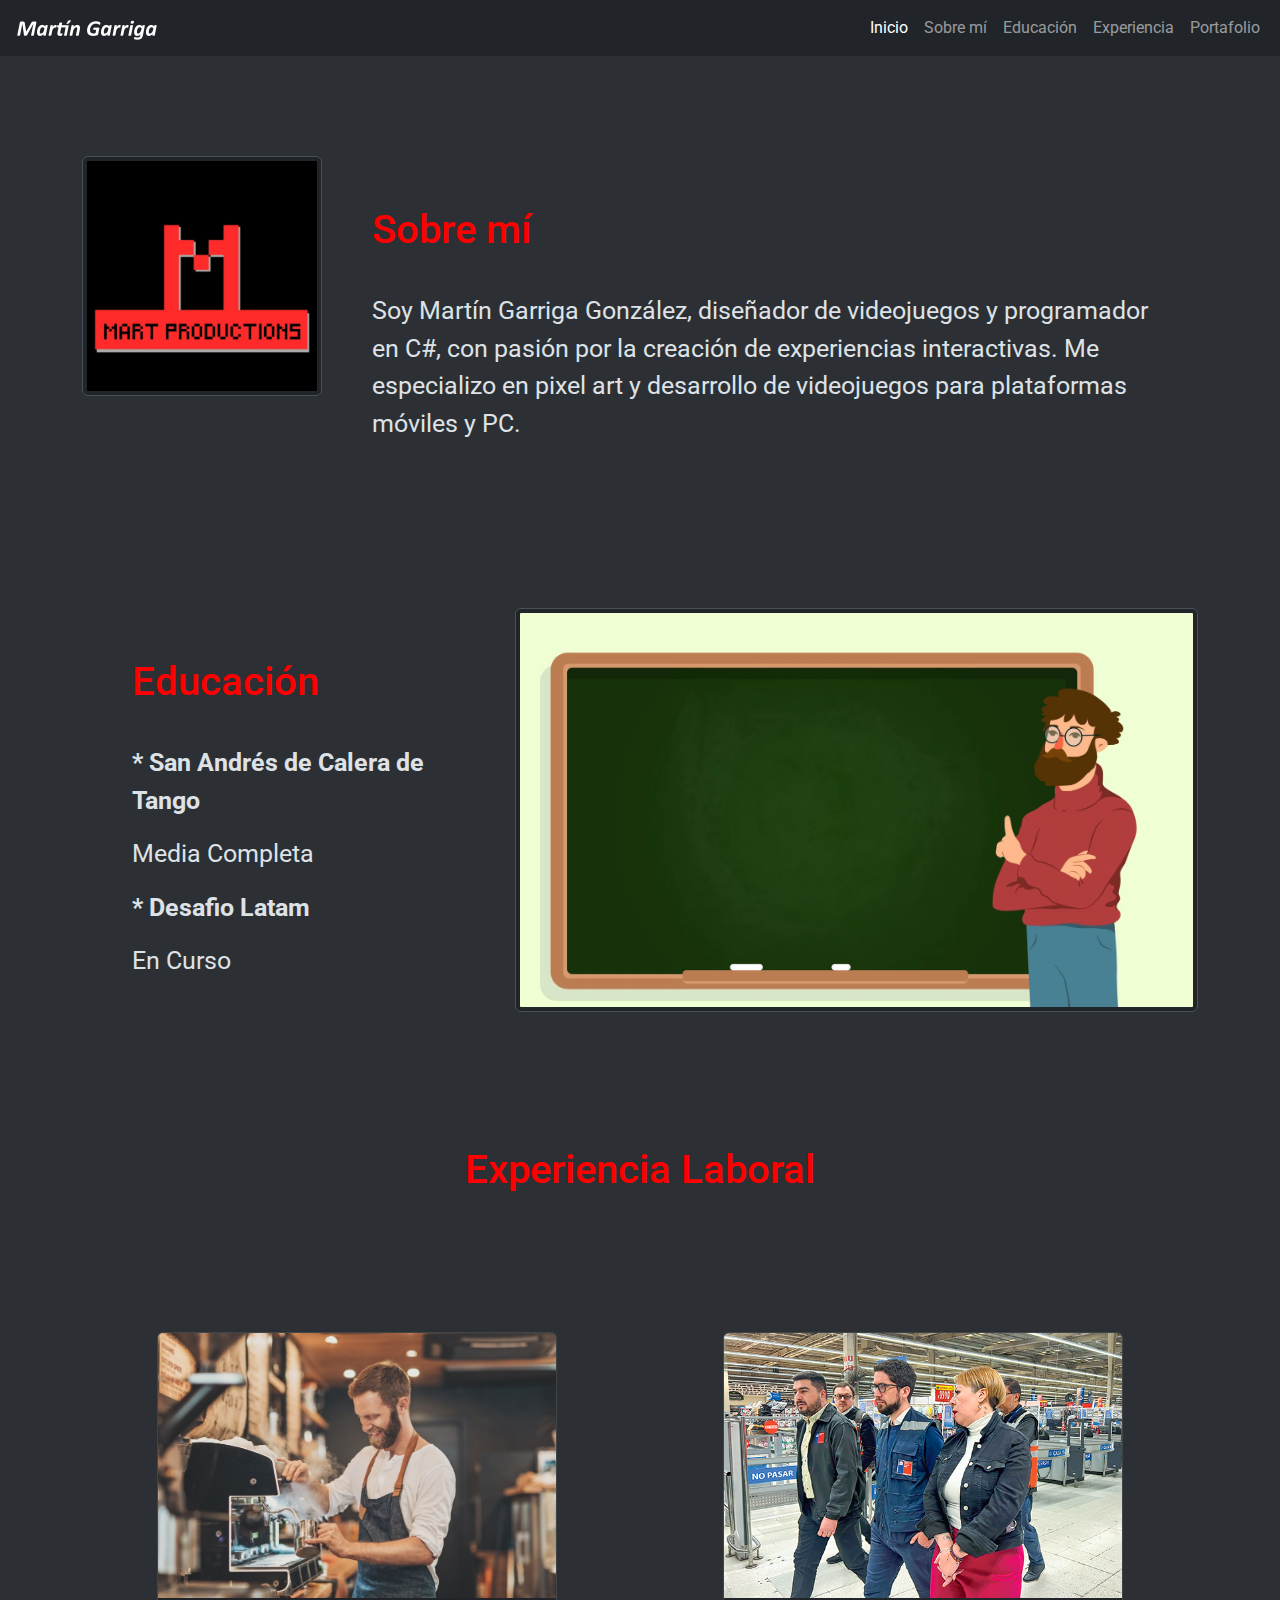
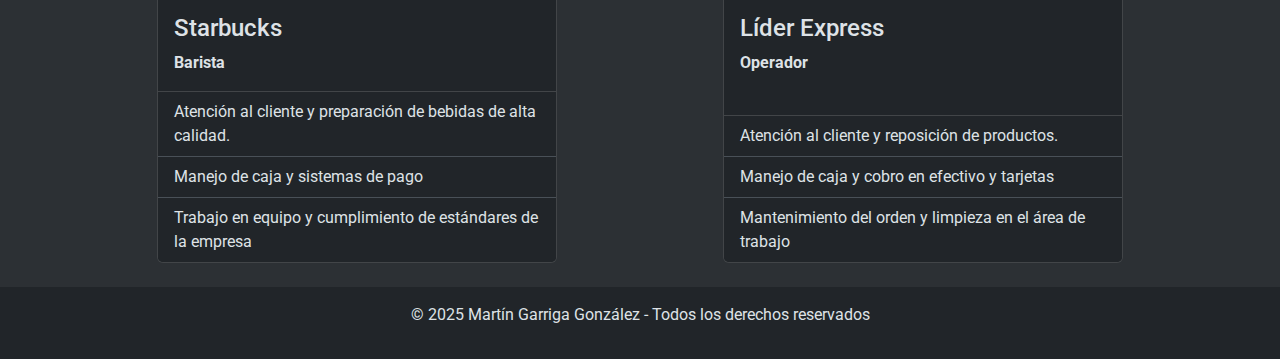
<file: index.html>
<!DOCTYPE html>
<html lang="es">
<head>
    <meta charset="UTF-8">
    <meta name="viewport" content="width=device-width, initial-scale=1.0">
    <title>CV Martín Garriga</title>
    <link href="https://cdn.jsdelivr.net/npm/bootstrap@5.3.3/dist/css/bootstrap.min.css" rel="stylesheet" integrity="sha384-QWTKZyjpPEjISv5WaRU9OFeRpok6YctnYmDr5pNlyT2bRjXh0JMhjY6hW+ALEwIH" crossorigin="anonymous">
    <link href="./assets/css/style.css" rel="stylesheet" />
</head>

<body class="bg-dark" style="--bs-bg-opacity: .95;" data-bs-theme="dark">
    

    <!-- Header NavBar -->
    <header>
        <nav class="navbar navbar-expand-lg bg-dark" data-bs-theme="dark">
            <div class="container-fluid">
                <a class="navbar-brand" href="#"> <img src="./assets/imgs/logo.png" alt="Martin Image" width="150" height="20"></a>
                <button class="navbar-toggler" type="button" data-bs-toggle="collapse" data-bs-target="#navbarSupportedContent" aria-controls="navbarSupportedContent" aria-expanded="false" aria-label="Toggle navigation">
                    <span class="navbar-toggler-icon"></span>
                </button>
                <div class="collapse navbar-collapse" id="navbarSupportedContent">
                    <ul class="navbar-nav ms-auto mb-2 mb-lg-0">
                        <li class="nav-item">
                            <a class="nav-link active" aria-current="page" href="#">Inicio</a>
                        </li>
                        <li class="nav-item">
                            <a class="nav-link" href="#info_sec">Sobre mí</a>
                        </li>
                        <li class="nav-item">
                            <a class="nav-link" href="#education_sec">Educación</a>
                        </li>
                        <li class="nav-item">
                            <a class="nav-link" href="#exp_sec">Experiencia </a>
                        </li>
                        <li class="nav-item">
                            <a class="nav-link" href="./portafolio.html">Portafolio </a>
                        </li>
                    </ul>
                </div>
            </div>
        </nav>
    </header>

    <!-- Main -->
    <main class="container mt-4">

        <!-- Sobre mi -->
        <section class="info mb-4 base">
            
            <div class="info_img">
                <img src="./assets/imgs/image1.png" class="img-thumbnail" alt="Mart Logo">
            </div>

            <div class="div_me">
                <h2 class="titulo">Sobre mí</h2>
                <p>Soy Martín Garriga González, diseñador de videojuegos y programador en C#, con pasión por la creación de experiencias interactivas. Me especializo en pixel art y desarrollo de videojuegos para plataformas móviles y PC.</p>
            </div>
        </section>

        <!-- Educacion -->
        <section class="info mb-4 base" id="education_sec">

            <div class="div_me">
                <h2 class="titulo">Educación</h2>
                <p><strong>* San Andrés de Calera de Tango</strong></p>
                <p>Media Completa</p>
                <p><strong>* Desafio Latam</strong></p>
                <p>En Curso</p>
            </div>

            <div class="info_img">
                <img src="./assets/imgs/cole.png" class="img-thumbnail" alt="Profesor en la pizarra">
            </div>
        </section>

        <!-- Experiencia -->
        <section class="info mb-4" id="exp_sec">

            <h2 class="titulo">Experiencia Laboral</h2>

            <section class="exp_dis">
                <div class="card" style="width: 25rem;">
                    <img src="./assets/imgs/star.png" class="card-img-top" alt="imagen de barista">
                    <div class="card-body">
                        <h4 class="card-title">Starbucks</h4>
                        <p class="card-text"><strong>Barista</strong></p>
                    </div>
                    <ul class="list-group list-group-flush">
                        <li class="list-group-item">Atención al cliente y preparación de bebidas de alta calidad.</li>
                        <li class="list-group-item">Manejo de caja y sistemas de pago</li>
                        <li class="list-group-item">Trabajo en equipo y cumplimiento de estándares de la empresa</li>
                    </ul>
                </div>

                <div class="card" style="width: 25rem;">
                    <img src="./assets/imgs/lider.png" class="card-img-top" alt="imagen de operador de tienda">
                    <div class="card-body">
                        <h4 class="card-title">Líder Express</h4>
                        <p class="card-text"><strong>Operador</strong></p>
                    </div>
                    <ul class="list-group list-group-flush">
                        <li class="list-group-item">Atención al cliente y reposición de productos.</li>
                        <li class="list-group-item">Manejo de caja y cobro en efectivo y tarjetas</li>
                        <li class="list-group-item">Mantenimiento del orden y limpieza en el área de trabajo</li>
                    </ul>
                </div>
            </section>    
            
        </section>

    </main>

    <!-- Footer -->
    <footer class="bg-dark text-center py-3">
        <p>&copy; 2025 Martín Garriga González - Todos los derechos reservados</p>
    </footer>

    <!-- Bootstrap Script -->
    <script src="https://cdn.jsdelivr.net/npm/bootstrap@5.3.3/dist/js/bootstrap.bundle.min.js" integrity="sha384-YvpcrYf0tY3lHB60NNkmXc5s9fDVZLESaAA55NDzOxhy9GkcIdslK1eN7N6jIeHz" crossorigin="anonymous"></script>
</body>
</html>
</file>
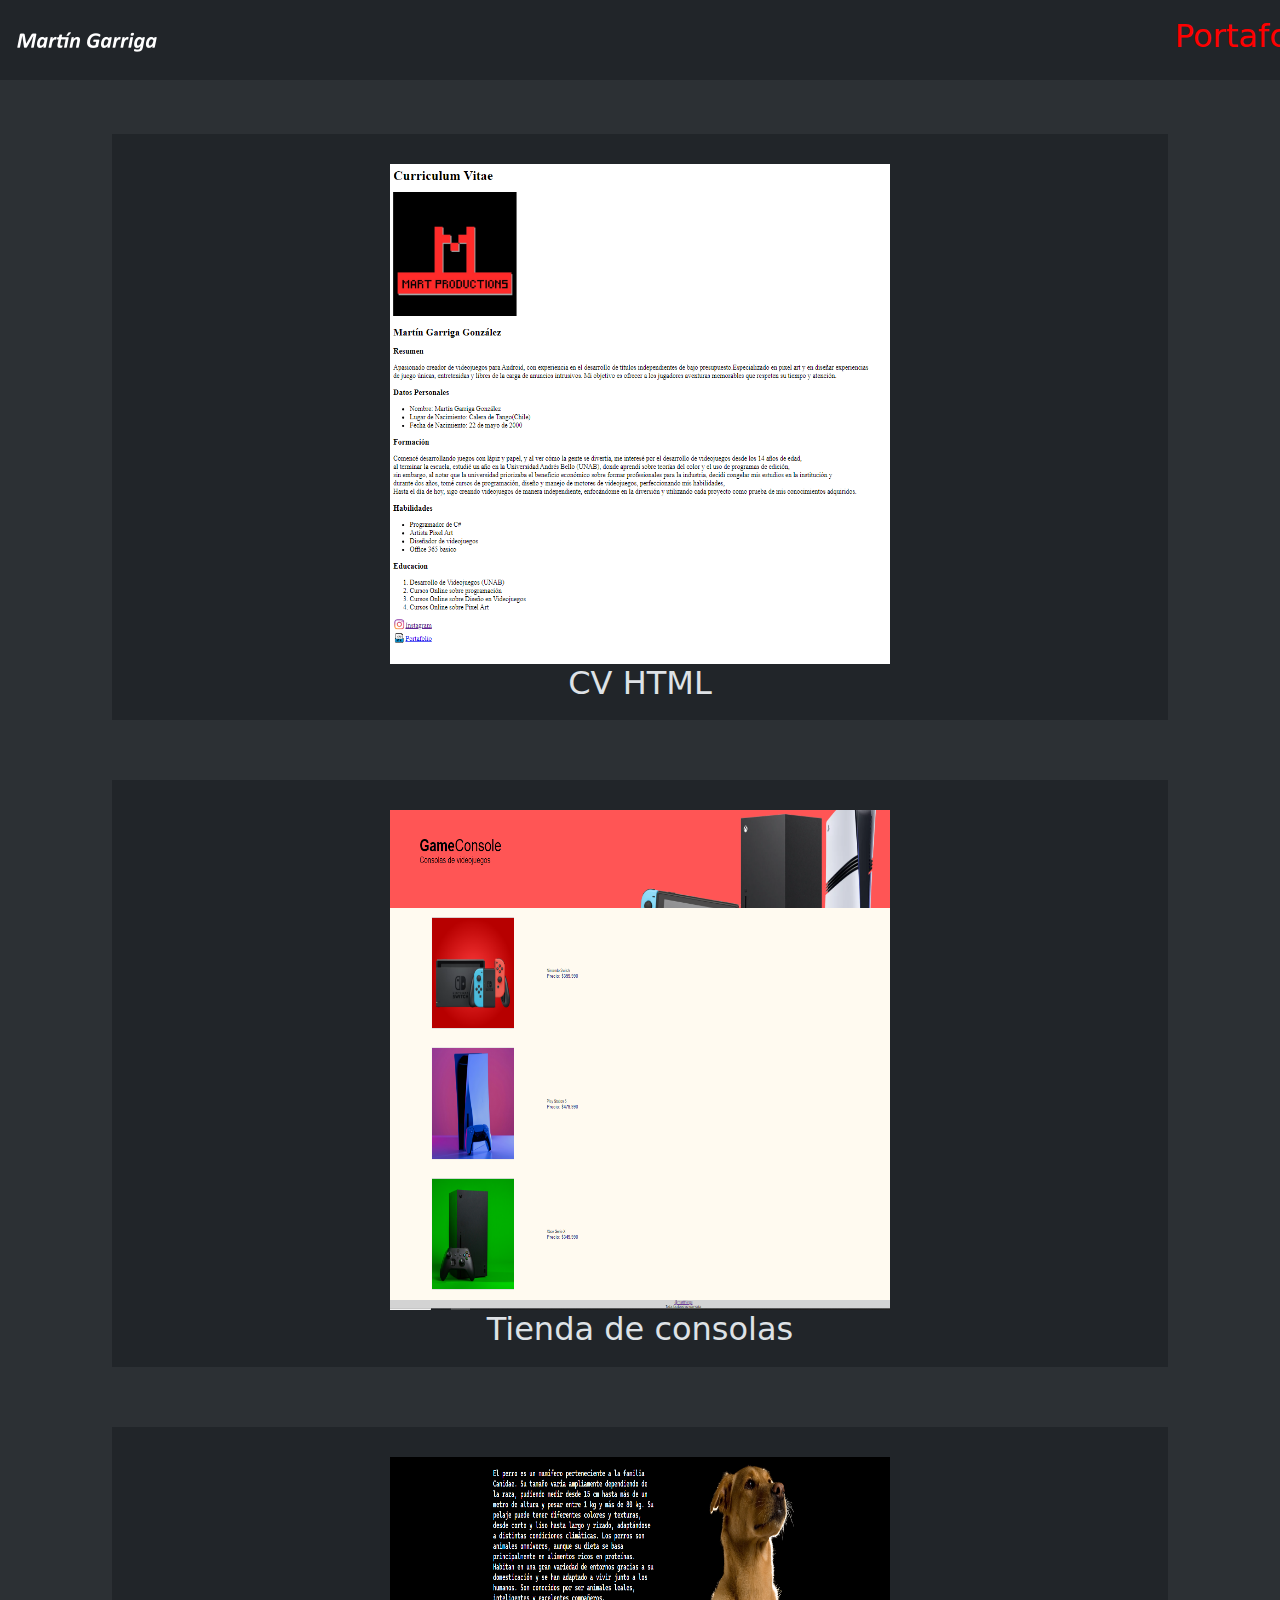
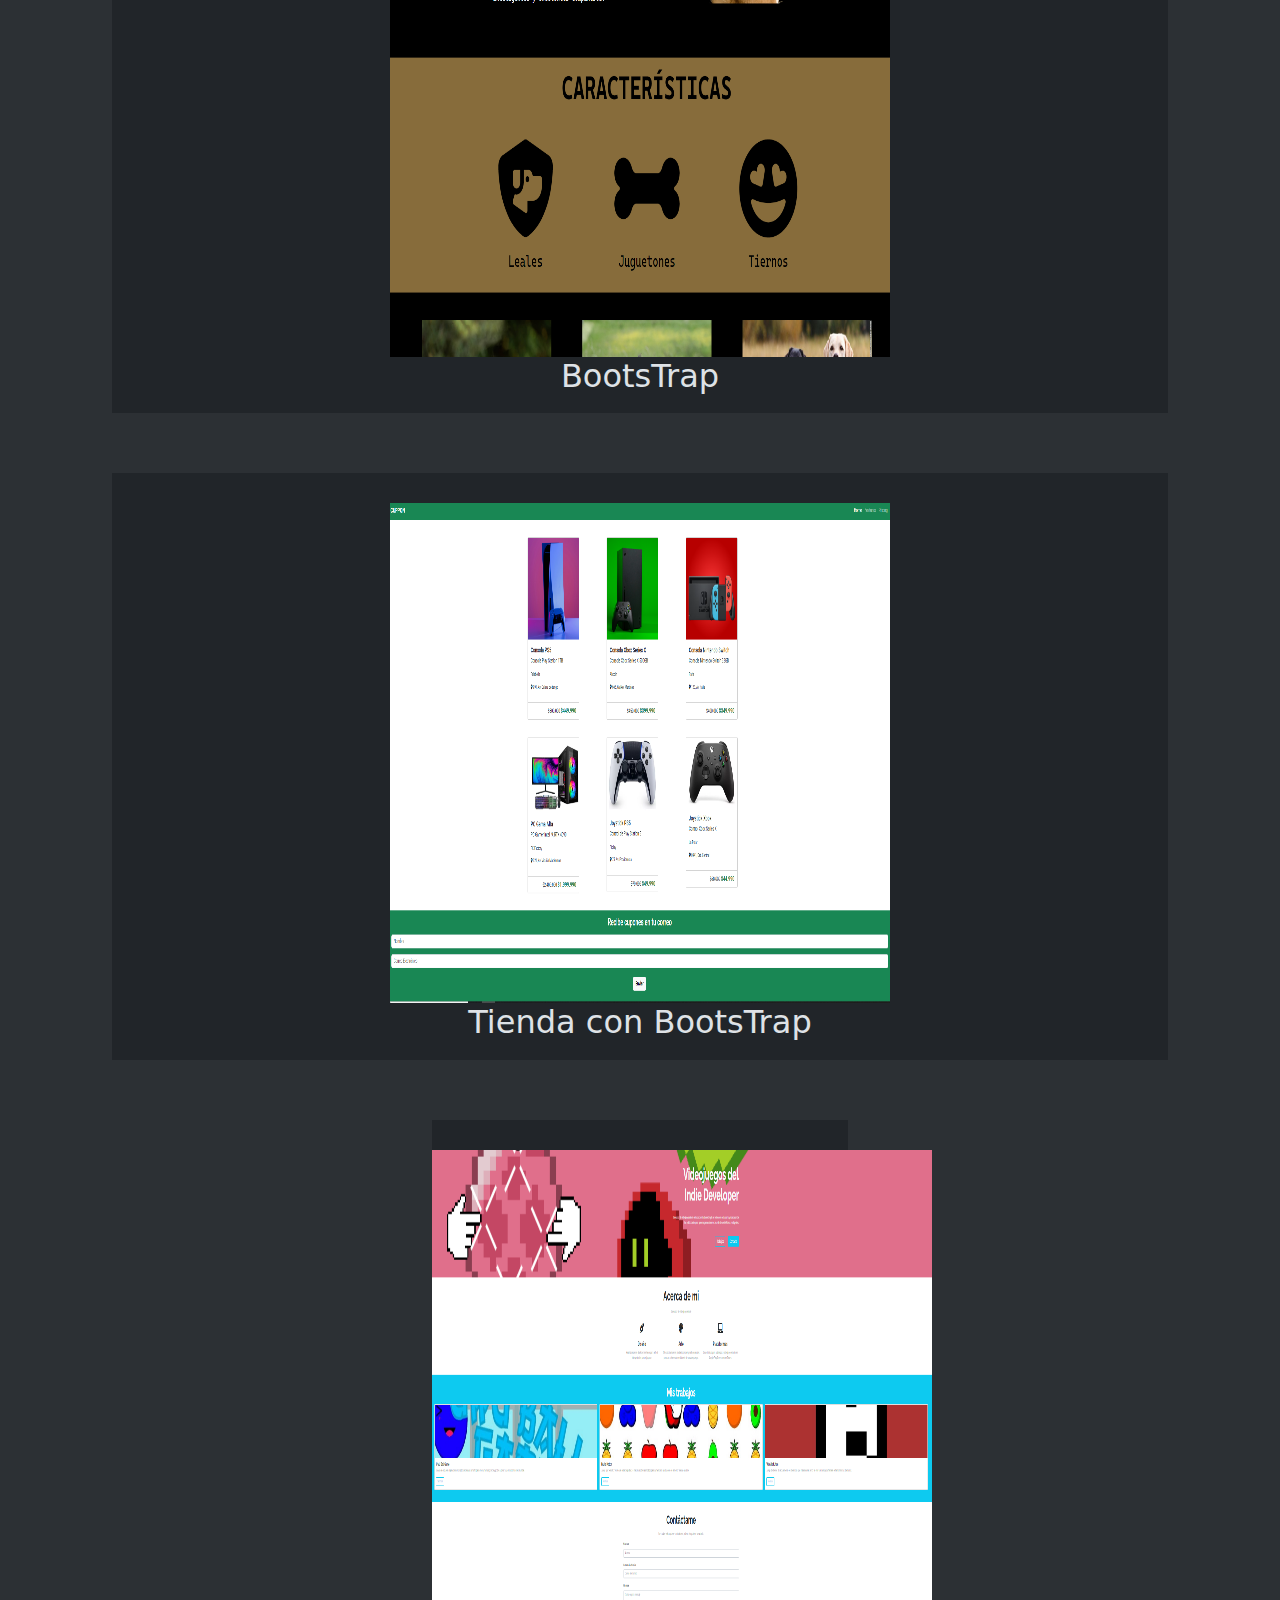
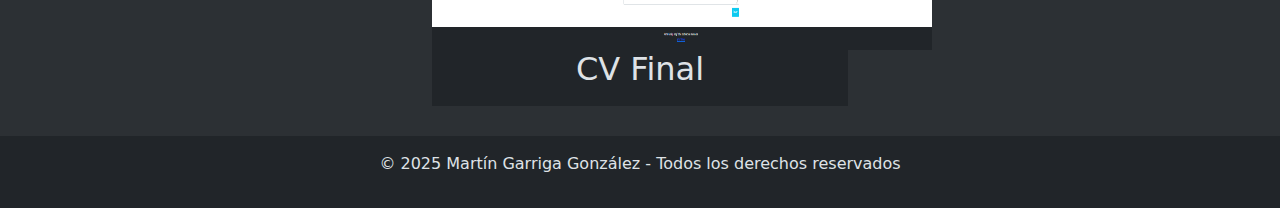
<file: portafolio.html>
<!DOCTYPE html>
<html lang="es">
<head>
    <meta charset="UTF-8">
    <meta name="viewport" content="width=device-width, initial-scale=1.0">
    <title>Portafolio</title>
    <link href="https://cdn.jsdelivr.net/npm/bootstrap@5.3.3/dist/css/bootstrap.min.css" rel="stylesheet" integrity="sha384-QWTKZyjpPEjISv5WaRU9OFeRpok6YctnYmDr5pNlyT2bRjXh0JMhjY6hW+ALEwIH" crossorigin="anonymous">
    <link href="./assets/css/style_portafolio.css" rel="stylesheet" />
</head>

<body class="bg-dark" style="--bs-bg-opacity: .95;" data-bs-theme="dark">
    

    <!-- Header NavBar -->
    <header>
        <nav class="navbar navbar-expand-lg bg-dark" data-bs-theme="dark" id="nav">
            <div class="container-fluid">
                <a class="navbar-brand" href="#"> <img src="./assets/imgs/logo.png" alt="Martin Image" width="150" height="20"></a>
                <h2><strong>..................................................................................</strong>Portafolio</h2>
                <button class="navbar-toggler" type="button" data-bs-toggle="collapse" data-bs-target="#navbarSupportedContent" aria-controls="navbarSupportedContent" aria-expanded="false" aria-label="Toggle navigation">
                    <span class="navbar-toggler-icon"></span>
                </button>
                <div class="collapse navbar-collapse" id="navbarSupportedContent">
                    <ul class="navbar-nav ms-auto mb-2 mb-lg-0">
                        <li class="nav-item">
                            <a class="nav-link active" aria-current="page" href="./index.html#">CV</a>
                        </li>
                        <li class="nav-item">
                            <a class="nav-link" href="./index.html#info_sec">Sobre mí</a>
                        </li>
                        <li class="nav-item">
                            <a class="nav-link" href="./index.html#education_sec">Educación</a>
                        </li>
                        <li class="nav-item">
                            <a class="nav-link" href="./index.html#exp_sec">Experiencia </a>
                        </li>
                    </ul>
                </div>
            </div>
        </nav>
    </header>

    <!-- Main -->
    <main class="container mt-4">

        <div class="container text-center">
            <div class="row">
                <div class="col">
                    <div>
                        <img class="img" src="./assets/imgs_porta/image1.png" alt="Proyecto 1" />
                        <h2>CV HTML</h2>
                    </div>
                </div>
                <div class="col">
                    <div>
                        <img class="img" src="./assets/imgs_porta/image2.png" alt="Proyecto 2" />
                        <h2>Tienda de consolas</h2>
                    </div>
                </div>
                <div class="col">
                    <div>
                        <img class="img" src="./assets/imgs_porta/image3.png" alt="Proyecto 3" />
                        <h2>BootsTrap</h2>
                    </div>
                </div>
                <div class="col">
                    <div>
                        <img class="img" src="./assets/imgs_porta/image4.png" alt="Proyecto 4" />
                        <h2>Tienda con BootsTrap</h2>
                    </div>
                </div>
                <div class="col">
                    <div id="exception">
                        <img class="img" src="./assets/imgs_porta/image5.png" alt="Proyecto 5" />
                        <h2>CV Final</h2>
                    </div>
                </div>
            </div>
        </div>

    </main>

    <!-- Footer -->
    <footer class="bg-dark text-center py-3">
        <p>&copy; 2025 Martín Garriga González - Todos los derechos reservados</p>
    </footer>

    <!-- Bootstrap Script -->
    <script src="https://cdn.jsdelivr.net/npm/bootstrap@5.3.3/dist/js/bootstrap.bundle.min.js" integrity="sha384-YvpcrYf0tY3lHB60NNkmXc5s9fDVZLESaAA55NDzOxhy9GkcIdslK1eN7N6jIeHz" crossorigin="anonymous"></script>
</body>
</html>
</file>
<file: assets/css/style.css>
@import url('https://fonts.googleapis.com/css2?family=Roboto:ital,wght@0,100..900;1,100..900&display=swap');

* {
    font-family: "Roboto", serif;
}

.base {
    margin-top:100px;
    display: flex;
    justify-content: space-between
}

.info_img{
    width: 750px;
}

.div_me{
  padding:50px;
}

.div_me p{
    font-size:25px;
}

.titulo{
    padding-bottom:30px;
    font-size:40px;
    color:red;
}

#exp_sec{
    margin-top:100px;

}

#exp_sec h2{
    text-align:center;
}

.exp_dis {
    padding-top:100px;
    padding-right: 75px;
    padding-left: 75px;
    display: flex;
    justify-content: space-between;
}
</file>
<file: assets/css/style_portafolio.css>
#nav div h2{
    color:red;
}
#nav div strong{
    color:#212529;
}

.col{
    padding:30px;
}

.col div {
    padding-bottom:10px;
    padding-top:30px;
    background-color: #212529;
}

.img{
    width:500px;
    height:500px;
}

#exception{
    margin-right:320px;
    margin-left:320px;
}
</file>
